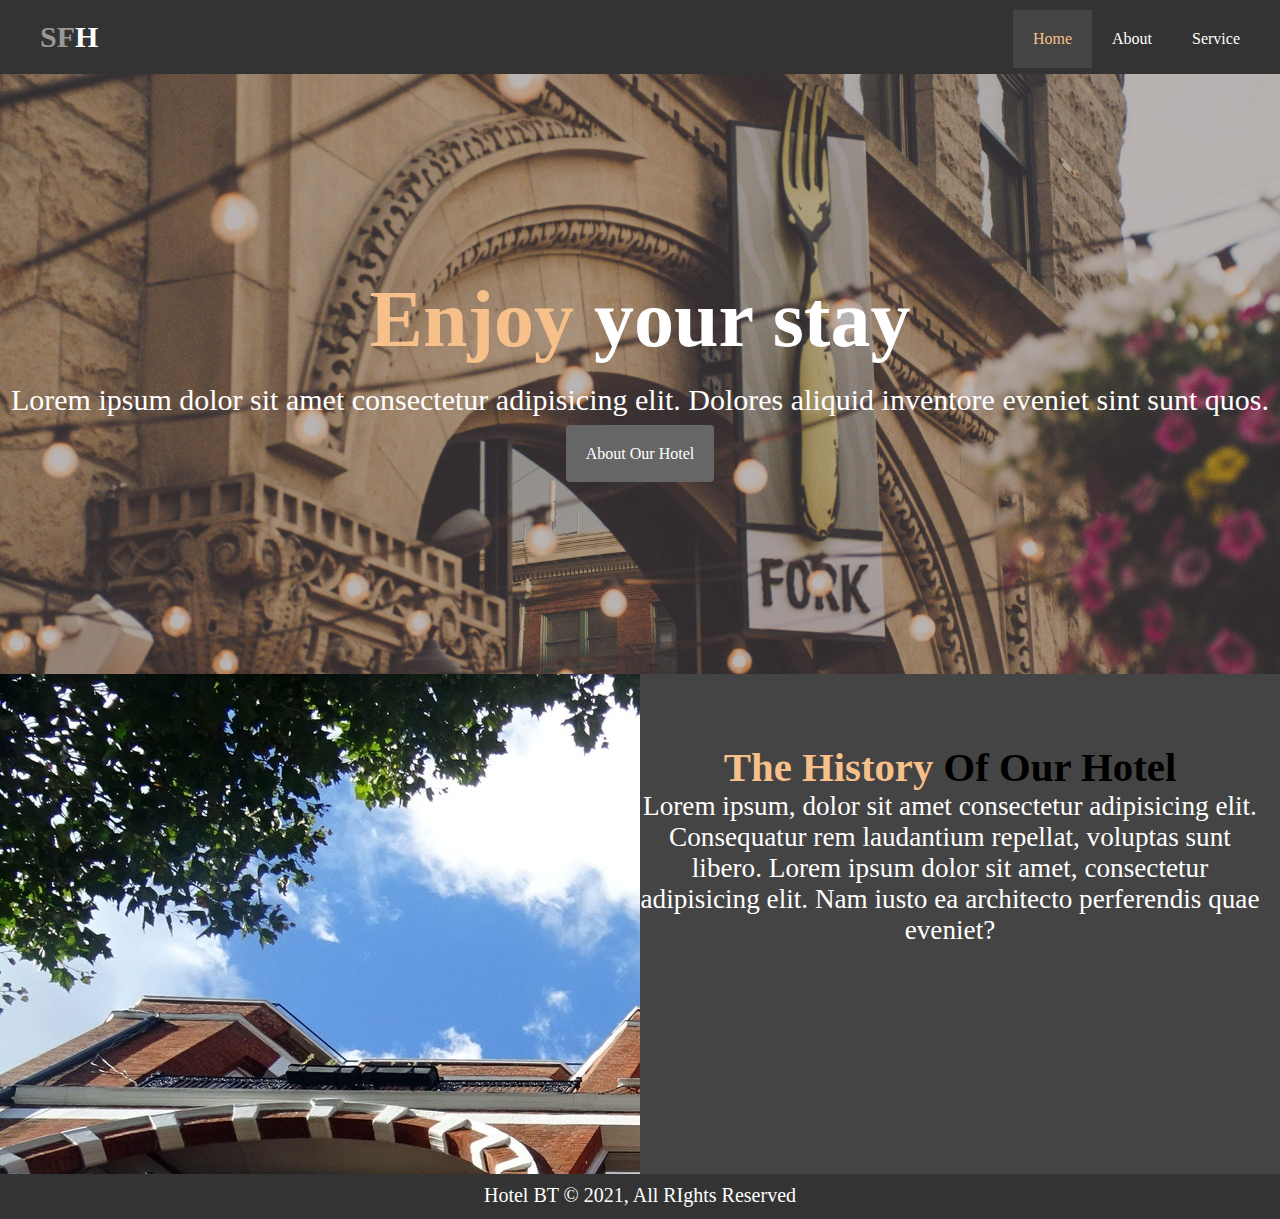
<file: index.html>
<!DOCTYPE html>
<html lang="en">
<head>
    <meta charset="UTF-8">
    <meta http-equiv="X-UA-Compatible" content="IE=edge">
    <meta name="viewport" content="width=device-width, initial-scale=1.0">
    <title>Document</title>
    <link rel="stylesheet" href="css/main.css">
</head>
<body>
    <header>
        <div class="container">
            <nav>
                <h1><a href="index.html"><span>SF</span>H</a></h1>
                <ul>
                    <li><a class="click" href="index.html">Home</a></li>
                    <li><a href="#">About</a></li>
                    <li><a href="#">Service</a></li>
                </ul>
            </nav>
        </div>
        <div class="container2">
            <div class="text">
                <h2><span>Enjoy</span> your stay</h2>
                <br>
                <p>Lorem ipsum dolor sit amet consectetur adipisicing elit.
                     Dolores aliquid inventore eveniet sint sunt quos.
                </p>
                <br>
                <a class="btn" href="about.html">About Our Hotel</a>
            </div>
        </div>
    </header>
    <section class="home-info">
        <div class="imag"></div>
        <div class="text-left">
            <h2><span>The History</span> Of Our Hotel</h2>
            <p>Lorem ipsum, dolor sit amet consectetur adipisicing elit. 
                Consequatur rem laudantium repellat, voluptas sunt libero.
            Lorem ipsum dolor sit amet, consectetur adipisicing elit. 
            Nam iusto ea architecto perferendis quae eveniet?</p>
        </div class="text-left">
    </section>
    <footer>
        <p>Hotel BT &copy; 2021, All RIghts Reserved</p>
    </footer>
</body>
</html>
</file>
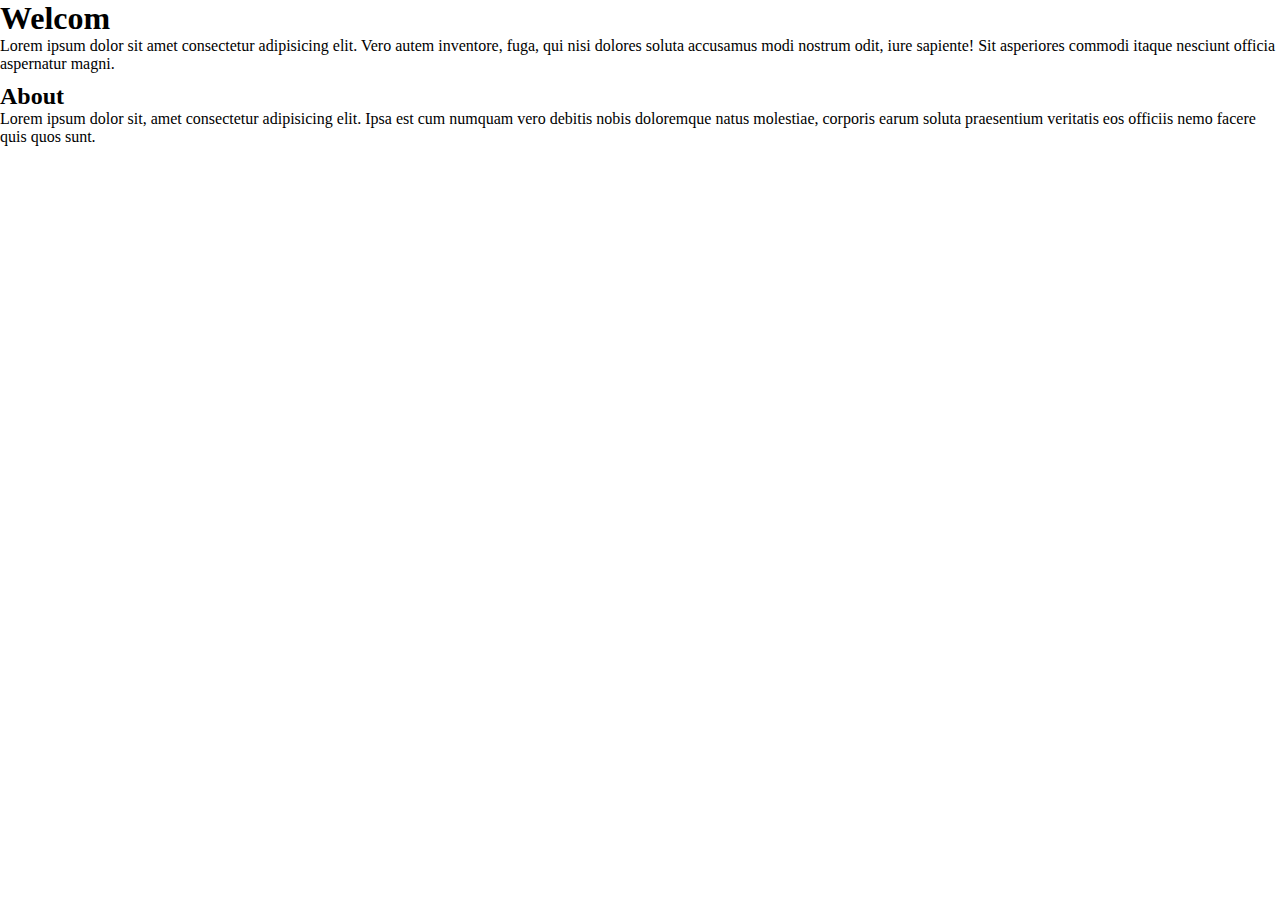
<file: aplay.html>
<!DOCTYPE html>
<html lang="en">
    <head>
        <meta charset="UTF-8">
        <title>SOUFIAN|Home page</title>
        <link rel="stylesheet" href="css/main.css"> 
    </head>
    <body>
        <div class="welcom">
            <h1>Welcom</h1>
            <p>Lorem ipsum dolor sit amet consectetur adipisicing elit. Vero autem inventore, 
                fuga, qui nisi dolores soluta accusamus modi nostrum odit, 
                iure sapiente! Sit asperiores commodi itaque nesciunt officia aspernatur magni.
            </p>     
        </div>
        <div class="about">
            <h2>About</h2>
            <p>Lorem ipsum dolor sit, amet consectetur adipisicing elit. Ipsa est cum numquam vero
                debitis nobis doloremque natus molestiae, 
                corporis earum soluta praesentium veritatis eos officiis nemo facere quis quos sunt.
            </p>
        </div>
    </body>
</html>
</file>
<file: css/main.css>
* {

    padding: 0;
    margin: 0;
    box-sizing: border-box;
}
/* Global */
a {
    color: #fff;
    text-decoration: none;
}

p {
    margin-bottom: 10px;
}
/* header */
header .container {
    background-color: #333;
    overflow: auto;
    padding: 0 20px;
    margin: auto;
}
/* logo */
header .container nav h1 {
    float: left;
    padding: 20px;
    font-size: 30px;

}
header .container nav h1 span{
    color: #999;
}
/* navbar */
header .container nav ul {
    float:right ;
    list-style: none;
    padding-top: 10px;
}

header .container nav ul li {
    float:left;
    
    
}
header .container nav ul li a{
    padding:20px;
    display: block;
}

header .container nav ul li a:hover,
header .container nav ul li a.click {
    background-color:#444 ;
    color: #f7c08a;
}
/* container2 */
header .container2 {
    background: url("../images/test-bg.jpg") no-repeat center center/cover;
    height: 600px;
}
header .container2 .text {
    padding-top: 200px;
    text-align: center;
    color: #fff;

}
header .container2 .text h2 {
    font-size: 80px;
}

header .container2 .text span,
.home-info article h2 span,
.home-info .text-left h2 span  {
    color:#f7c08a ;
}
header .container2 .text p {
    font-size: 30px;
}
header .container2 .btn {
    background-color: #666;
    border-radius: 4px;
    padding:20px ;
    color: #fff;
}
header .container2 .btn:hover {
    background-color:#444 ;
    color: #f7c08a
}
/* home-info */
.home-info .imag {
    background: url("../images/photo-2.jpg");
    width: 50%;
    height: 500px;
    float: left;
    
    
}

.home-info .text-left {
    text-align: center;
    padding: 70px 20px 20px 100px;
    font-size: 1.7rem;
    background-color: #444;
    height: 500px;
}

.home-info .text-left p {
    color: #fff;
}

footer {
    background-color: #333;
    height: 2.8rem;
    color: #fff;
    text-align: center;
    padding-top: 10px;
    font-size: 20px;
}
</file>
